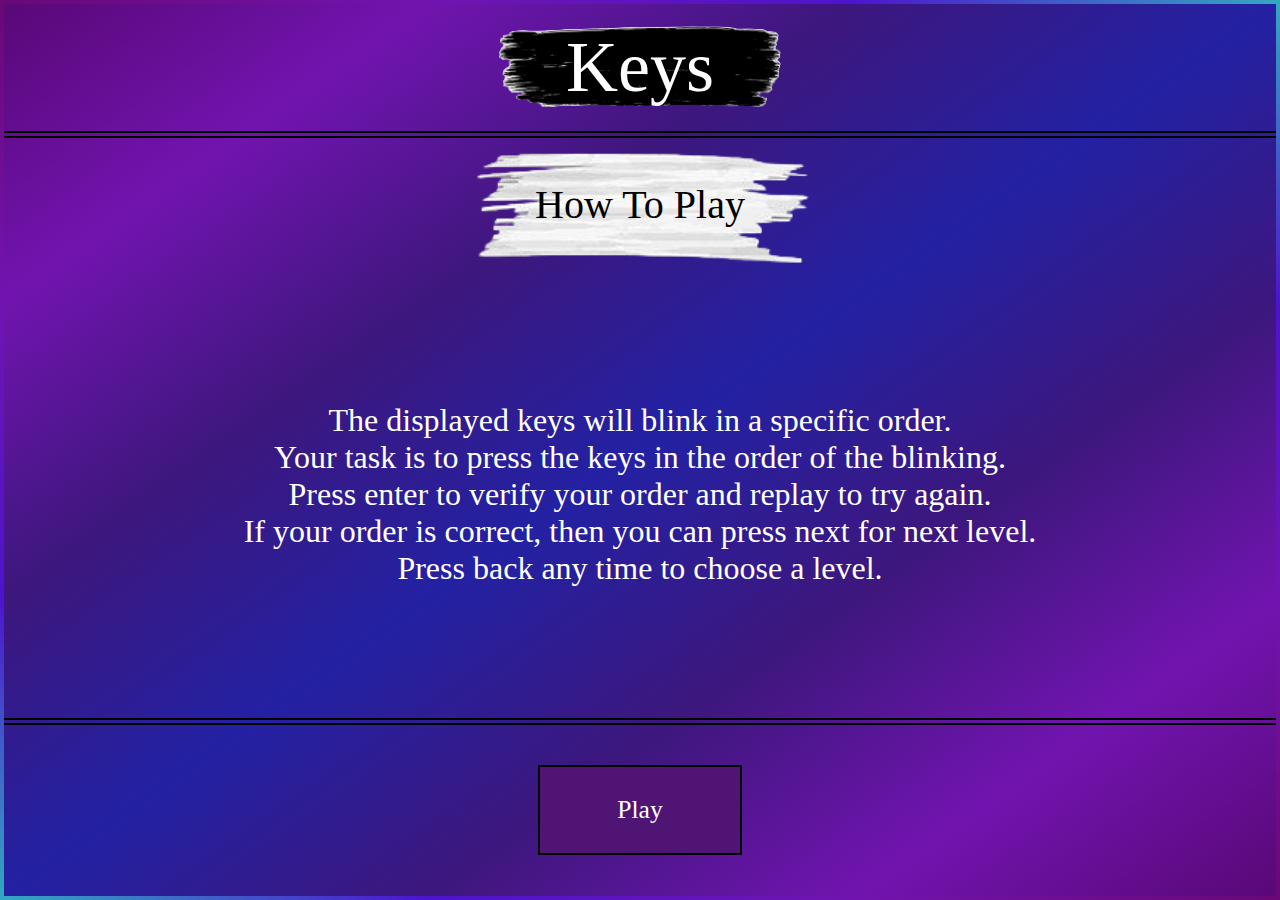
<file: index.html>
<!DOCTYPE html>
<html lang="en">
<head>
    <meta charset="UTF-8">
    <meta name="viewport" content="width=device-width, initial-scale=1.0">
    <link rel="stylesheet" href="/Styles/index.css">
    <title>Keys</title>
</head>
<body>
    <div class="bg">
        <div id="header">
            <img id="titleBg"src="/Assets/title_bg_clear.png">
            <p id="title">Keys</p>
        </div>
        <div id="howToHeader">
            <img id="subTitleBg" src="/Assets/subtitle_bg_clear.png">
            <p id="howToTitle">How To Play</p><br>
        </div>
        <div id="howToContent">
            <p id="howToText">The displayed keys will blink in a specific order. <br>
                Your task is to press the keys in the order of the blinking. <br>
                Press enter to verify your order and replay to try again. <br>
                If your order is correct, then you can press next for next level. <br>
                Press back any time to choose a level.</p>
        </div>
        <div id="footer">
            <button id="levelsButton" onclick="location.href='levels.html'">Play</button>
        </div>
    </div>
</body>
</html>
</file>
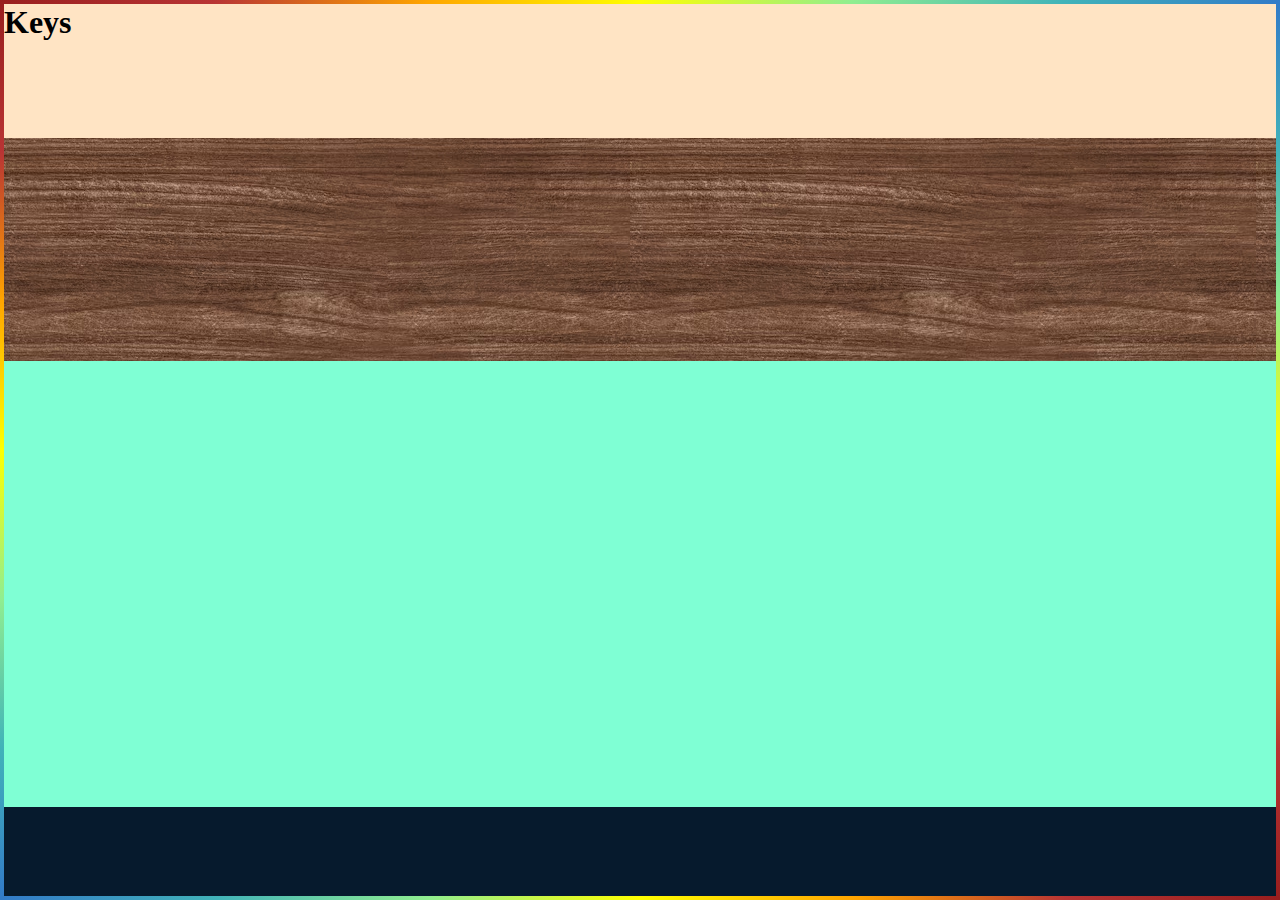
<file: Tiles/index.html>
<!DOCTYPE html>
<html lang="en">
<head>
    <meta charset="UTF-8">
    <meta name="viewport" content="width=device-width, initial-scale=1.0">
    <link rel="stylesheet" href="styles.css">
    <title>Keys</title>
</head>
<body>
    <div class="bg">
        <div class="header">
            <h1>Keys</h1>
        </div>
        <div class="scroller">

        </div>
        <div class="piano">

        </div>
        <div class="footer">

        </div>
    </div>
    
</body>
</html>
</file>
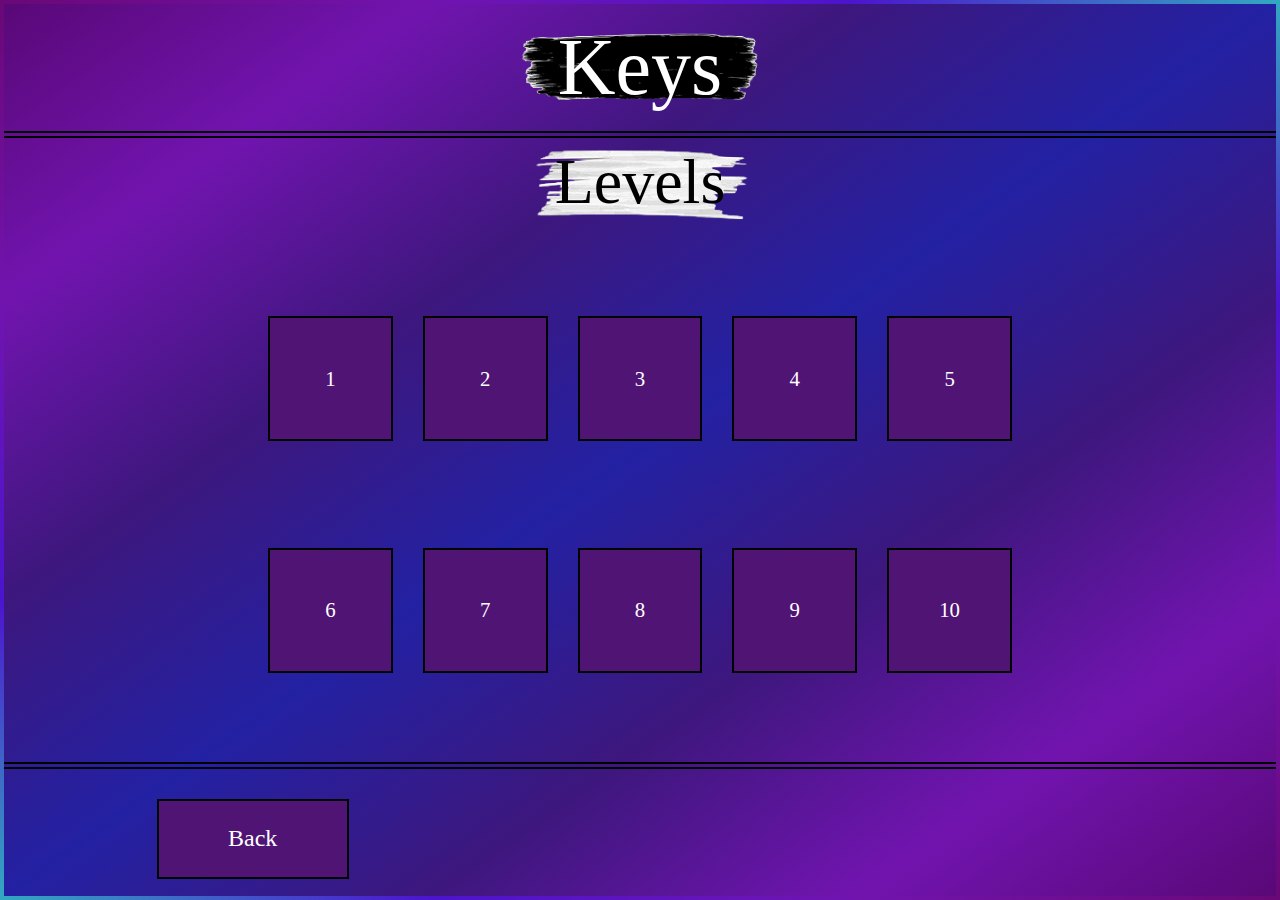
<file: levels.html>
<!DOCTYPE html>
<html lang="en">
<head>
    <meta charset="UTF-8">
    <meta name="viewport" content="width=device-width, initial-scale=1.0">
    <link rel="stylesheet" href="/Styles/levels.css">
    <title>Keys</title>
</head>
<body>
    <div class="bg">
        <div id="header">
            <img id="titleBg" src="/Assets/title_bg_clear.png">
            <p id="title">Keys</p>
        </div>
        <div id="subHeader">
            <img id="subTitleBg" src="/Assets/subtitle_bg_clear.png">
            <p id="subTitle">Levels</p>
        </div>
        <div id="levelsContainer">

        </div>
        <div id="footer">
            <button id="back" onclick="location.href='index.html'">Back</button>
        </div>
    </div>

<script src="Scripts/levels.js"></script>
</body>
</html>
</file>
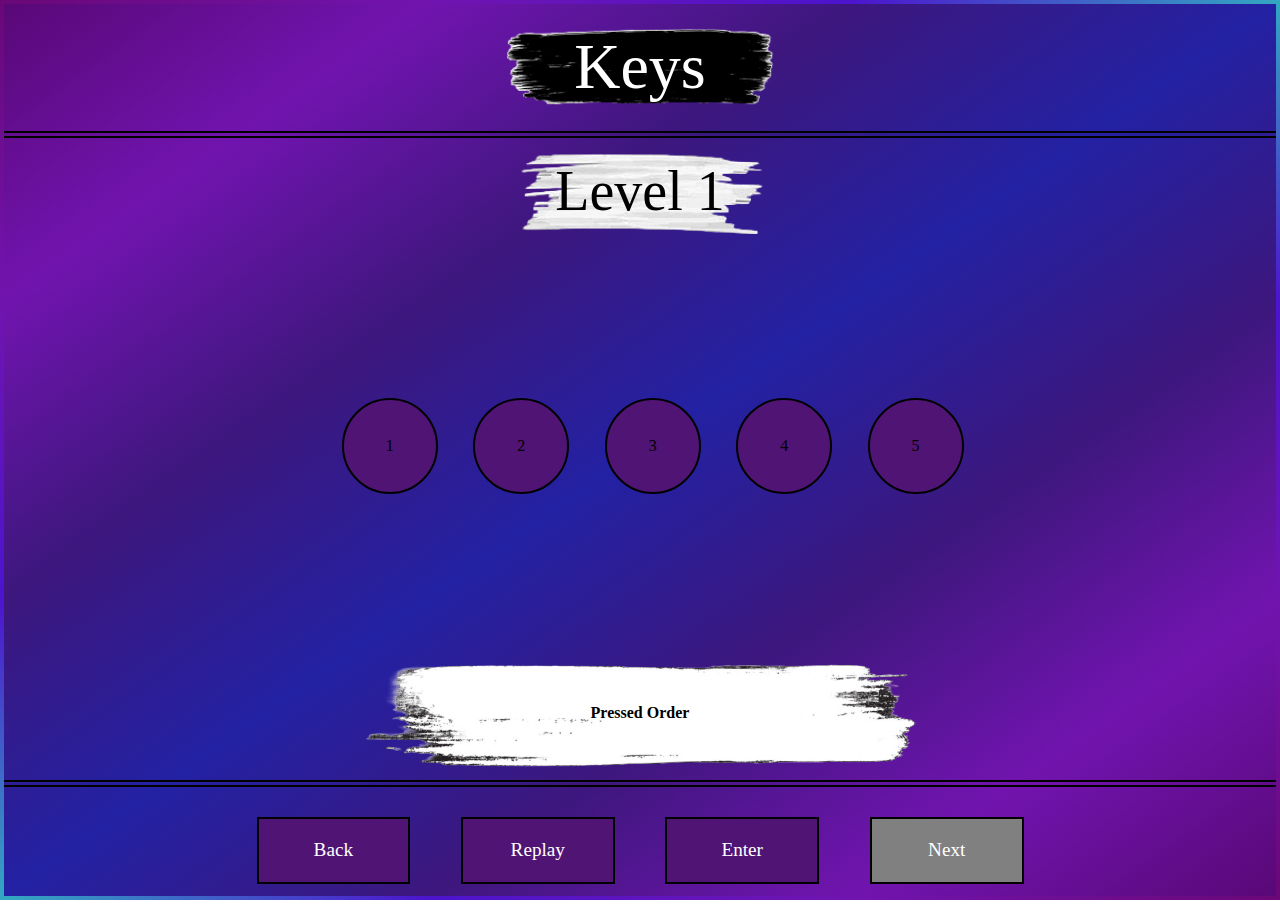
<file: Levels/level1.html>
<!DOCTYPE html>
<html lang="en">
<head>
    <meta charset="UTF-8">
    <meta name="viewport" content="width=device-width, initial-scale=1.0">
    <link rel="stylesheet" href="/Styles/level1-3.css">
    <title>Keys</title>
</head>
<body>
    <div class="bg">
        <div id="header">
            <img id="titleBg"src="/Assets/title_bg_clear.png">
            <p id="title">Keys</p>
        </div>
        <div id="subHeader">
            <img id="subTitleBg" src="/Assets/subtitle_bg_clear.png">
            <p id="level">Level 1</p>
        </div>
        <div id="keyContainer"></div>
        <div id="pressedContainer">
            <img id="pressedBg" src="/Assets/pressed_bg_clear.png">
            <div id="pressed">Pressed Order</div>
        </div>
        <div id="footer">
            <button id="back" onclick="location.href='/levels.html'">Back</button>
            <button id="replay" onclick="replay()">Replay</button>
            <button id="enter" onclick="checkWin()">Enter</button>
            <button id="next" onclick="location.href='/Levels/level2.html'">Next</button>
        </div>
    </div>

<script src="/Scripts/logic.js"></script>
</body>
</html>
</file>
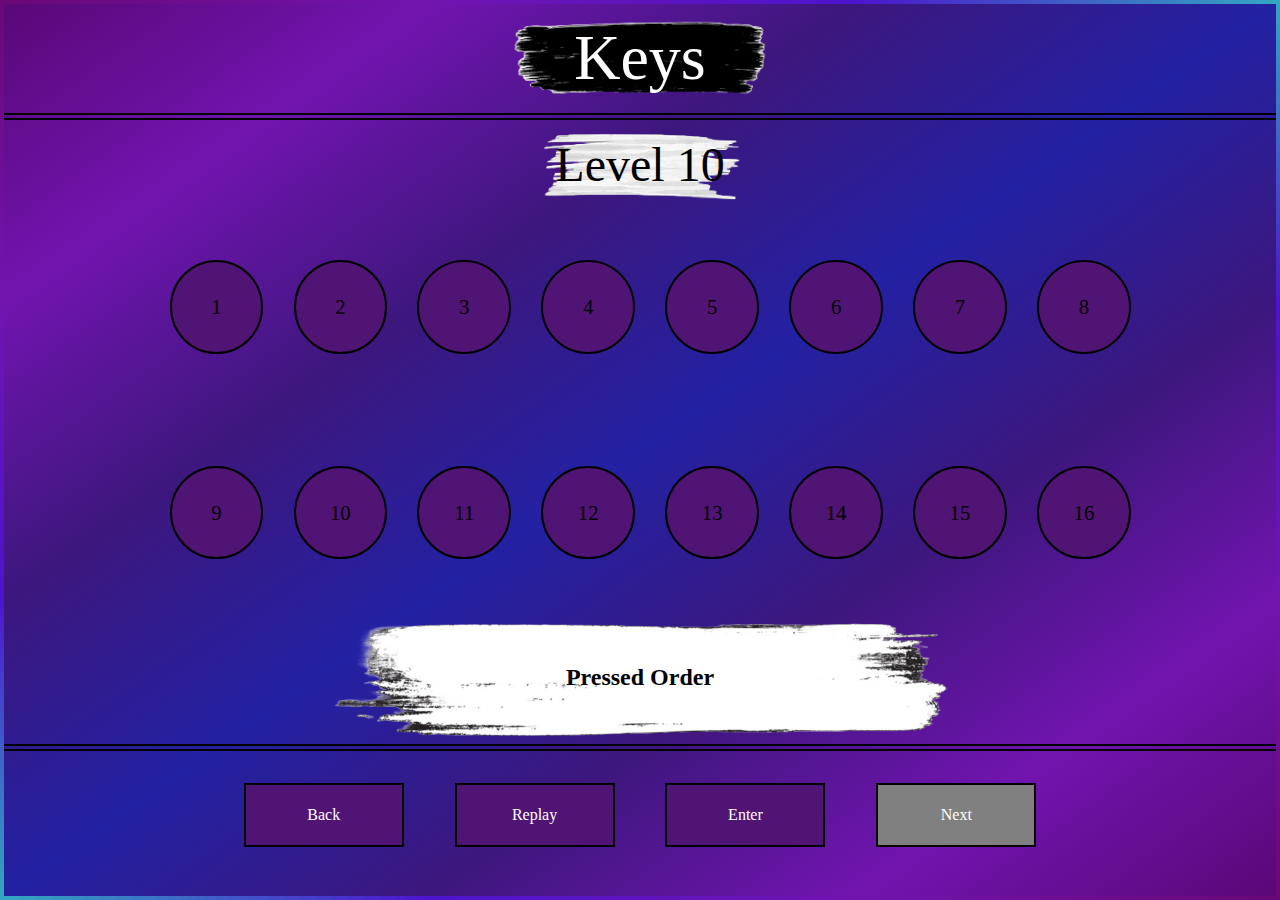
<file: Levels/level10.html>
<!DOCTYPE html>
<html lang="en">
<head>
    <meta charset="UTF-8">
    <meta name="viewport" content="width=device-width, initial-scale=1.0">
    <link rel="stylesheet" href="/Styles/level8-10.css">
    <title>Keys</title>
</head>
<body>
    <div class="bg">
        <div id="header">
            <img id="titleBg"src="/Assets/title_bg_clear.png">
            <p id="title">Keys</p>
        </div>
        <div id="subHeader">
            <img id="subTitleBg" src="/Assets/subtitle_bg_clear.png">
            <p id="level">Level 10</p>
        </div>
        <div id="keyContainer"></div>
        <div id="pressedContainer">
            <img id="pressedBg" src="/Assets/pressed_bg_clear.png">
            <div id="pressed">Pressed Order</div>
        </div>
        <div id="footer">
            <button id="back" onclick="location.href='/levels.html'">Back</button>
            <button id="replay" onclick="replay()">Replay</button>
            <button id="enter" onclick="checkWin()">Enter</button>
            <button id="next" onclick="winGame()">Next</button>
        </div>
    </div>

<script src="/Scripts/logic.js"></script>
</body>
</html>
</file>
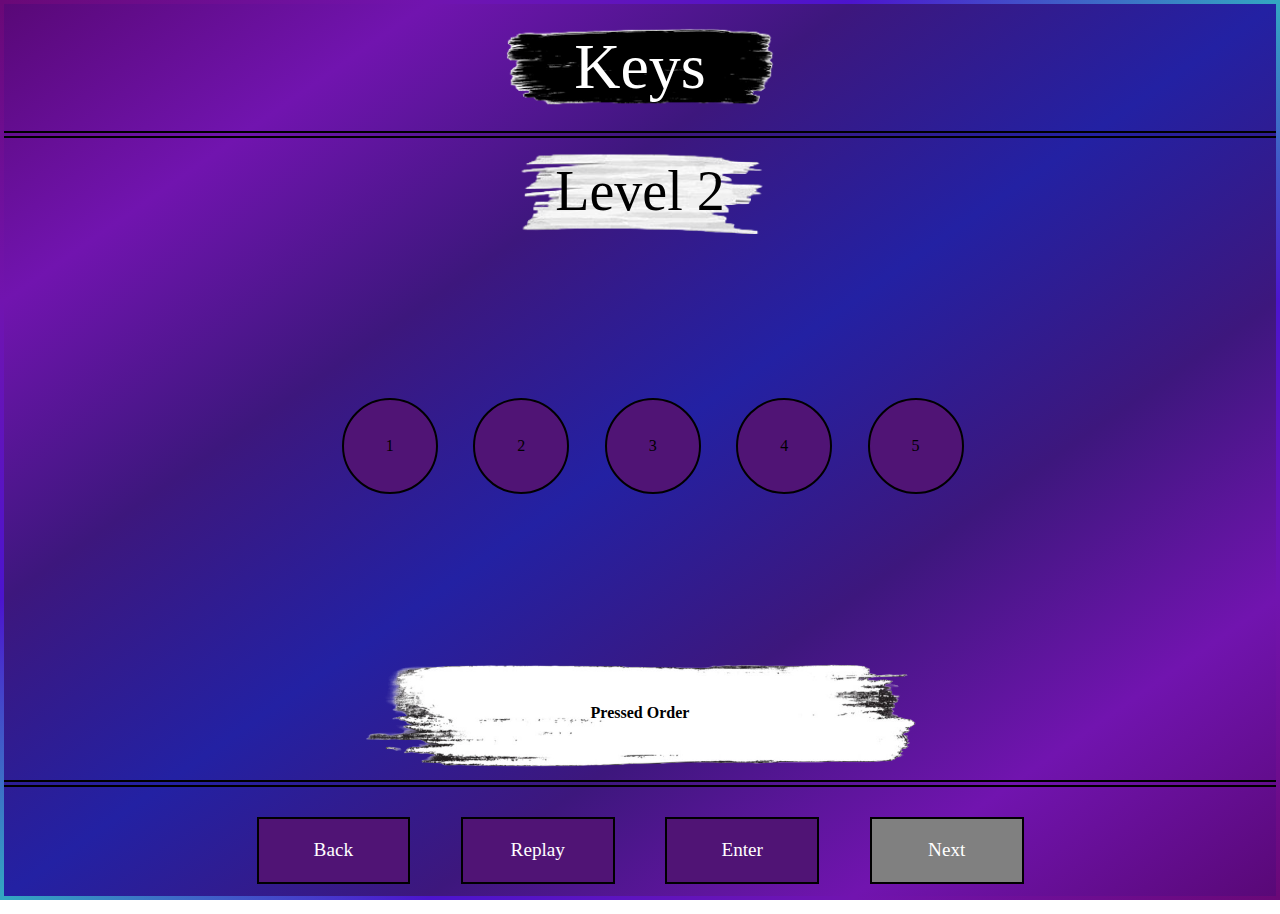
<file: Levels/level2.html>
<!DOCTYPE html>
<html lang="en">
<head>
    <meta charset="UTF-8">
    <meta name="viewport" content="width=device-width, initial-scale=1.0">
    <link rel="stylesheet" href="/Styles/level1-3.css">
    <title>Keys</title>
</head>
<body>
    <div class="bg">
        <div id="header">
            <img id="titleBg"src="/Assets/title_bg_clear.png">
            <p id="title">Keys</p>
        </div>
        <div id="subHeader">
            <img id="subTitleBg" src="/Assets/subtitle_bg_clear.png">
            <p id="level">Level 2</p>
        </div>
        <div id="keyContainer"></div>
        <div id="pressedContainer">
            <img id="pressedBg" src="/Assets/pressed_bg_clear.png">
            <div id="pressed">Pressed Order</div>
        </div>
        <div id="footer">
            <button id="back" onclick="location.href='/levels.html'">Back</button>
            <button id="replay" onclick="replay()">Replay</button>
            <button id="enter" onclick="checkWin()">Enter</button>
            <button id="next" onclick="location.href='/Levels/level3.html'">Next</button>
        </div>
    </div>

<script src="/Scripts/logic.js"></script>
</body>
</html>
</file>
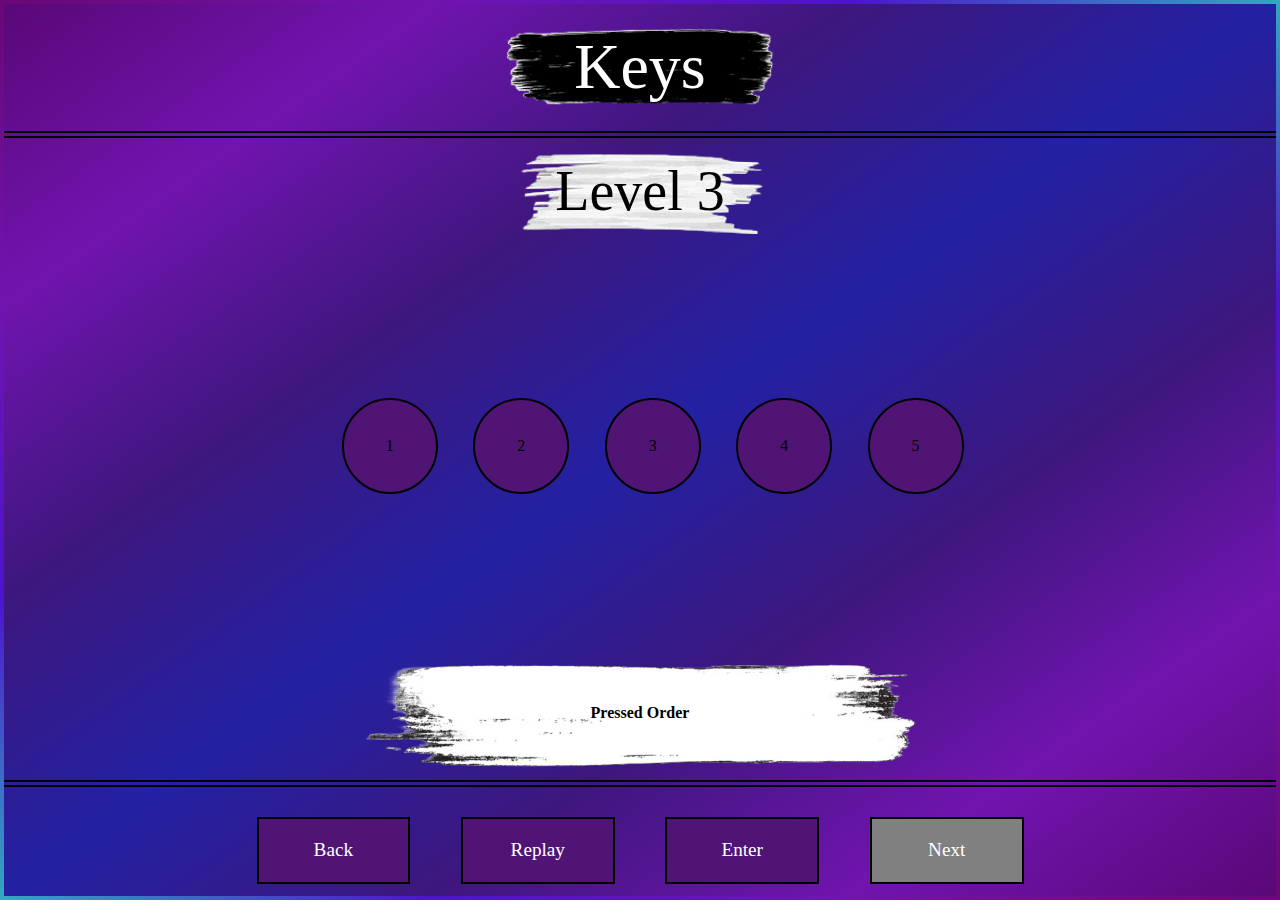
<file: Levels/level3.html>
<!DOCTYPE html>
<html lang="en">
<head>
    <meta charset="UTF-8">
    <meta name="viewport" content="width=device-width, initial-scale=1.0">
    <link rel="stylesheet" href="/Styles/level1-3.css">
    <title>Keys</title>
</head>
<body>
    <div class="bg">
        <div id="header">
            <img id="titleBg"src="/Assets/title_bg_clear.png">
            <p id="title">Keys</p>
        </div>
        <div id="subHeader">
            <img id="subTitleBg" src="/Assets/subtitle_bg_clear.png">
            <p id="level">Level 3</p>
        </div>
        <div id="keyContainer"></div>
        <div id="pressedContainer">
            <img id="pressedBg" src="/Assets/pressed_bg_clear.png">
            <div id="pressed">Pressed Order</div>
        </div>
        <div id="footer">
            <button id="back" onclick="location.href='/levels.html'">Back</button>
            <button id="replay" onclick="replay()">Replay</button>
            <button id="enter" onclick="checkWin()">Enter</button>
            <button id="next" onclick="location.href='/Levels/level4.html'">Next</button>
        </div>
    </div>

<script src="/Scripts/logic.js"></script>
</body>
</html>
</file>
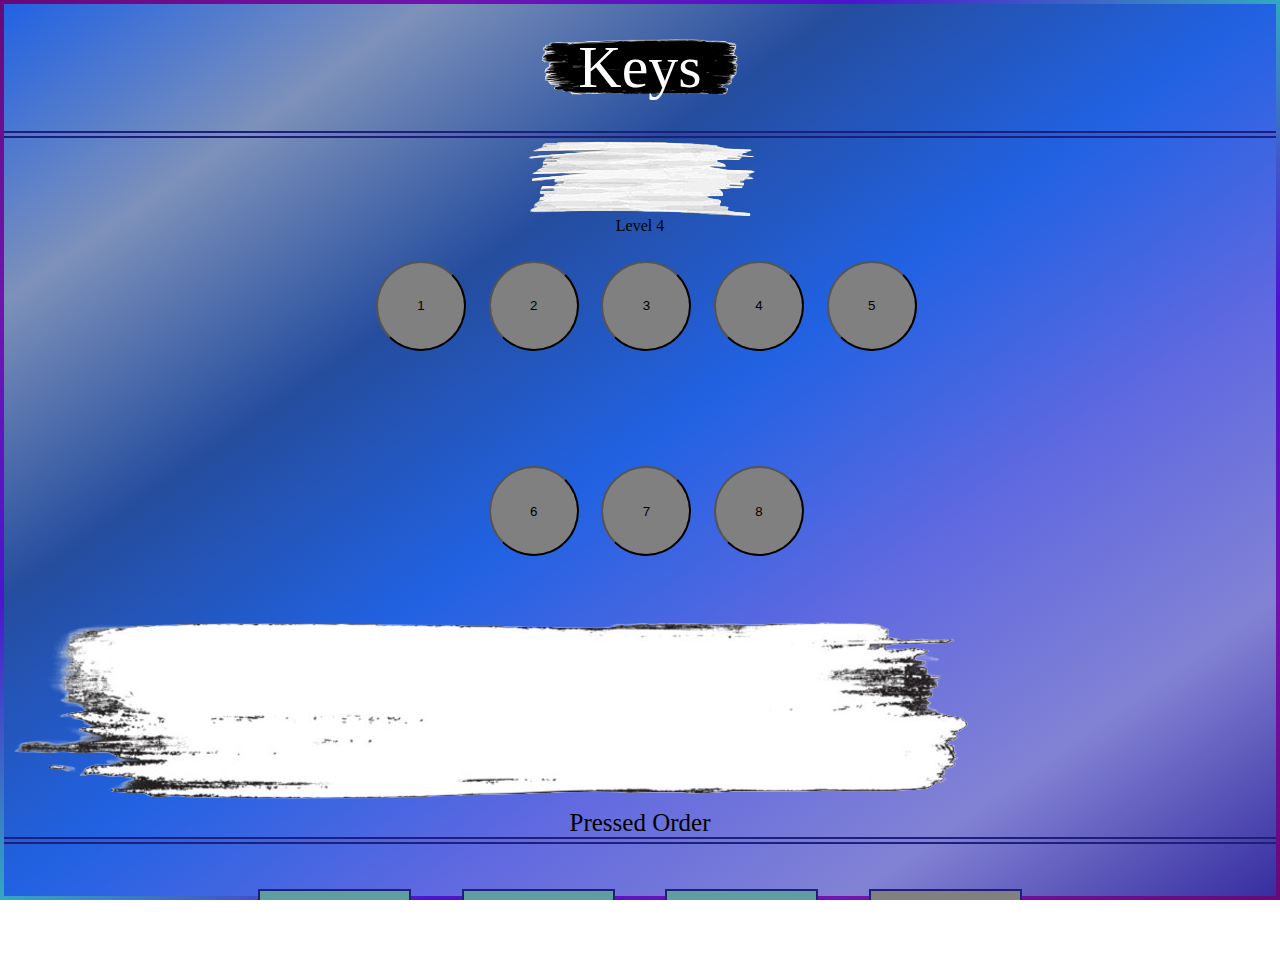
<file: Levels/level4.html>
<!DOCTYPE html>
<html lang="en">
<head>
    <meta charset="UTF-8">
    <meta name="viewport" content="width=device-width, initial-scale=1.0">
    <link rel="stylesheet" href="/Styles/level4-6.css">
    <title>Keys</title>
</head>
<body>
    <div class="bg">
        <div id="header">
            <img id="titleBg"src="/Assets/title_bg_clear.png">
            <p id="title">Keys</p>
        </div>
        <div id="subHeader">
            <img id="subTitleBg" src="/Assets/subtitle_bg_clear.png">
            <p id="level">Level 4</p>
        </div>
        <div id="keyContainer"></div>
        <div id="pressedContainer">
            <img id="pressedBg" src="/Assets/pressed_bg_clear.png">
            <div id="pressed">Pressed Order</div>
        </div>
        <div id="footer">
            <button id="back" onclick="location.href='/levels.html'">Back</button>
            <button id="replay" onclick="replay()">Replay</button>
            <button id="enter" onclick="checkWin()">Enter</button>
            <button id="next" onclick="location.href='/Levels/level5.html'">Next</button>
        </div>
    </div>

<script src="/Scripts/logic.js"></script>
</body>
</html>
</file>
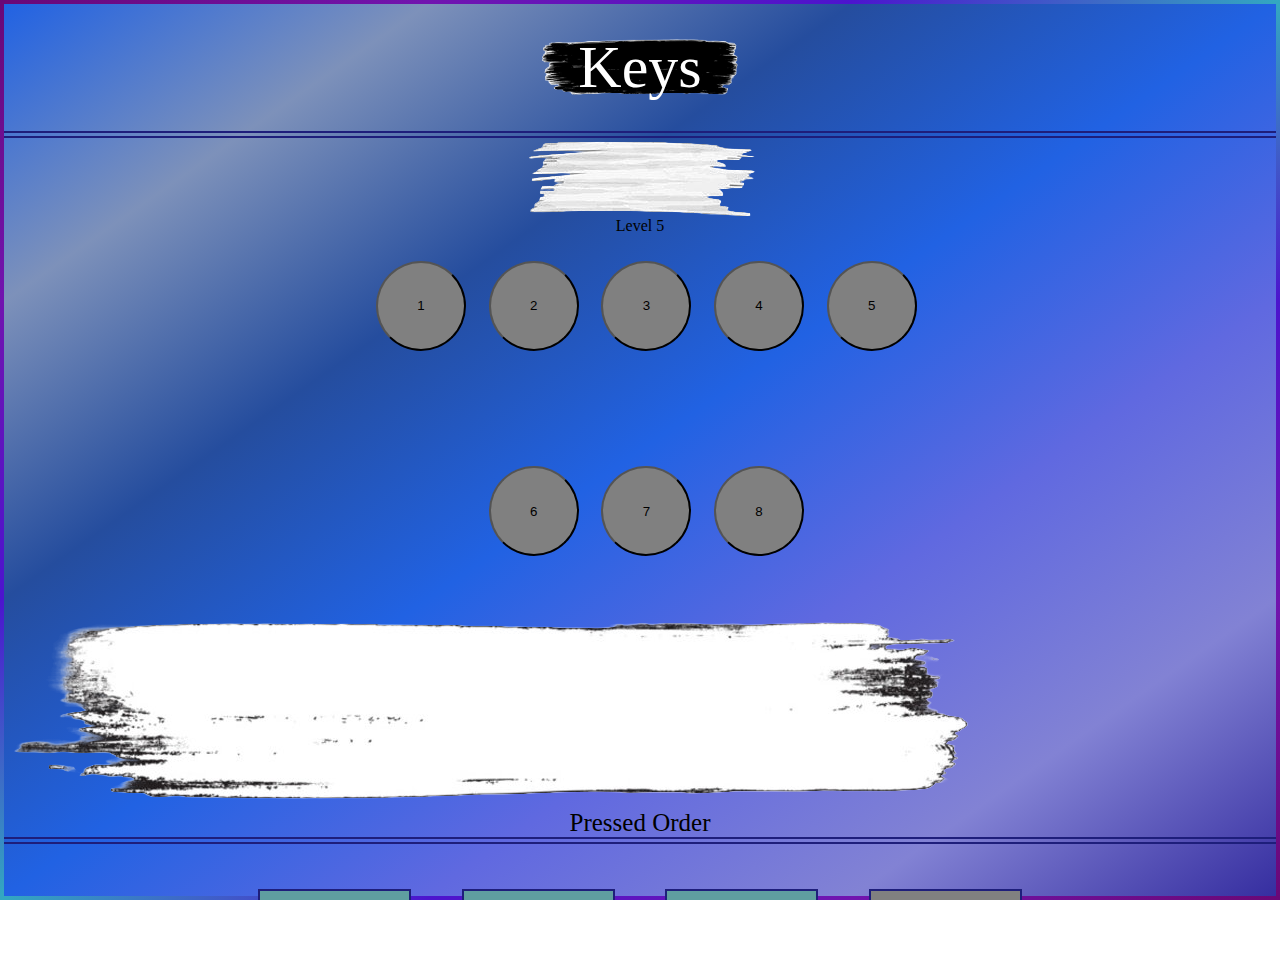
<file: Levels/level5.html>
<!DOCTYPE html>
<html lang="en">
<head>
    <meta charset="UTF-8">
    <meta name="viewport" content="width=device-width, initial-scale=1.0">
    <link rel="stylesheet" href="/Styles/level4-6.css">
    <title>Keys</title>
</head>
<body>
    <div class="bg">
        <div id="header">
            <img id="titleBg"src="/Assets/title_bg_clear.png">
            <p id="title">Keys</p>
        </div>
        <div id="subHeader">
            <img id="subTitleBg" src="/Assets/subtitle_bg_clear.png">
            <p id="level">Level 5</p>
        </div>
        <div id="keyContainer"></div>
        <div id="pressedContainer">
            <img id="pressedBg" src="/Assets/pressed_bg_clear.png">
            <div id="pressed">Pressed Order</div>
        </div>
        <div id="footer">
            <button id="back" onclick="location.href='/levels.html'">Back</button>
            <button id="replay" onclick="replay()">Replay</button>
            <button id="enter" onclick="checkWin()">Enter</button>
            <button id="next" onclick="location.href='/Levels/level6.html'">Next</button>
        </div>
    </div>

<script src="/Scripts/logic.js"></script>
</body>
</html>
</file>
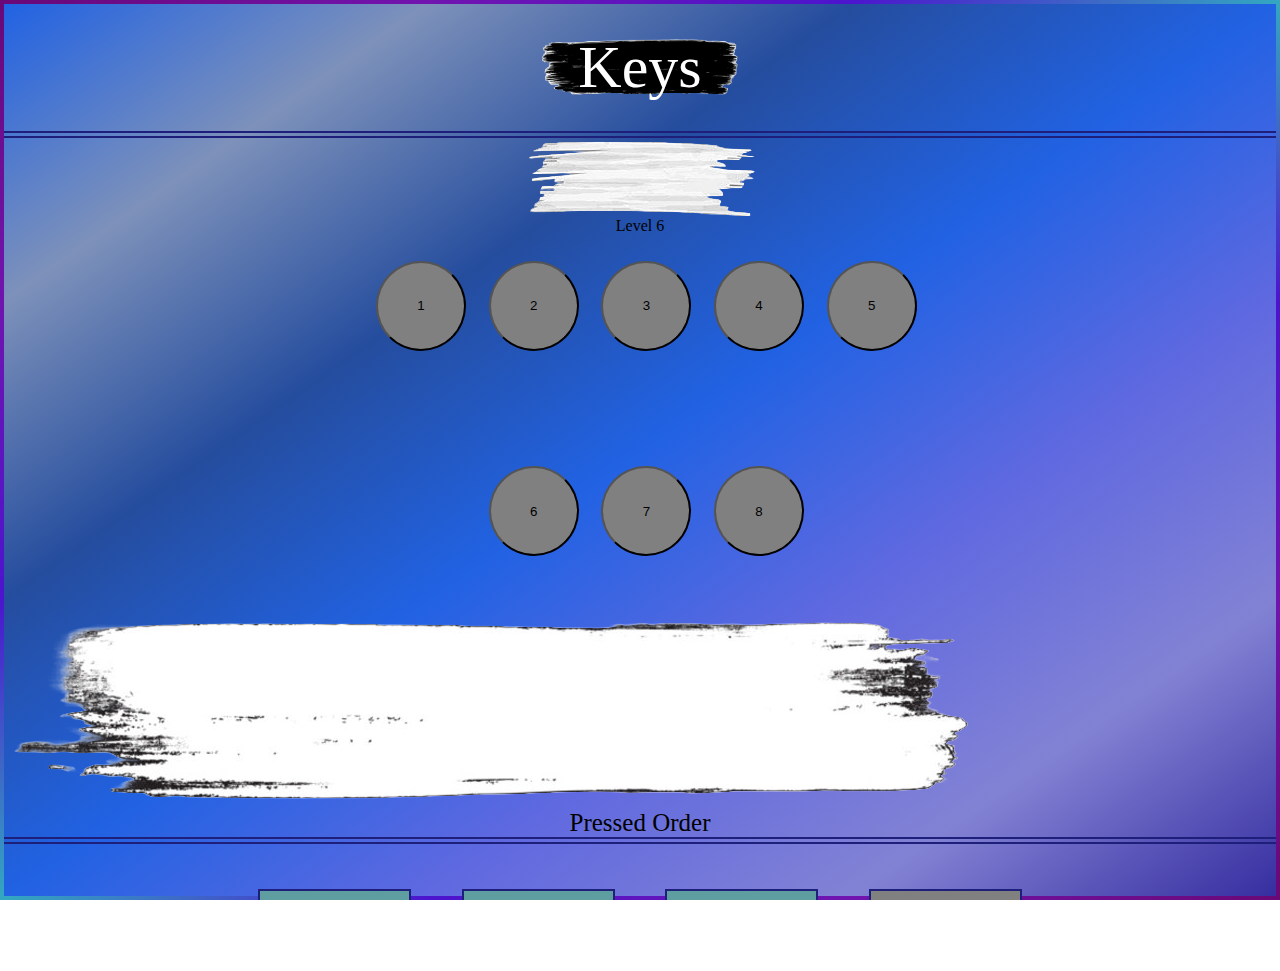
<file: Levels/level6.html>
<!DOCTYPE html>
<html lang="en">
<head>
    <meta charset="UTF-8">
    <meta name="viewport" content="width=device-width, initial-scale=1.0">
    <link rel="stylesheet" href="/Styles/level4-6.css">
    <title>Keys</title>
</head>
<body>
    <div class="bg">
        <div id="header">
            <img id="titleBg"src="/Assets/title_bg_clear.png">
            <p id="title">Keys</p>
        </div>
        <div id="subHeader">
            <img id="subTitleBg" src="/Assets/subtitle_bg_clear.png">
            <p id="level">Level 6</p>
        </div>
        <div id="keyContainer"></div>
        <div id="pressedContainer">
            <img id="pressedBg" src="/Assets/pressed_bg_clear.png">
            <div id="pressed">Pressed Order</div>
        </div>
        <div id="footer">
            <button id="back" onclick="location.href='/levels.html'">Back</button>
            <button id="replay" onclick="replay()">Replay</button>
            <button id="enter" onclick="checkWin()">Enter</button>
            <button id="next" onclick="location.href='/Levels/level7.html'">Next</button>
        </div>
    </div>

<script src="/Scripts/logic.js"></script>
</body>
</html>
</file>
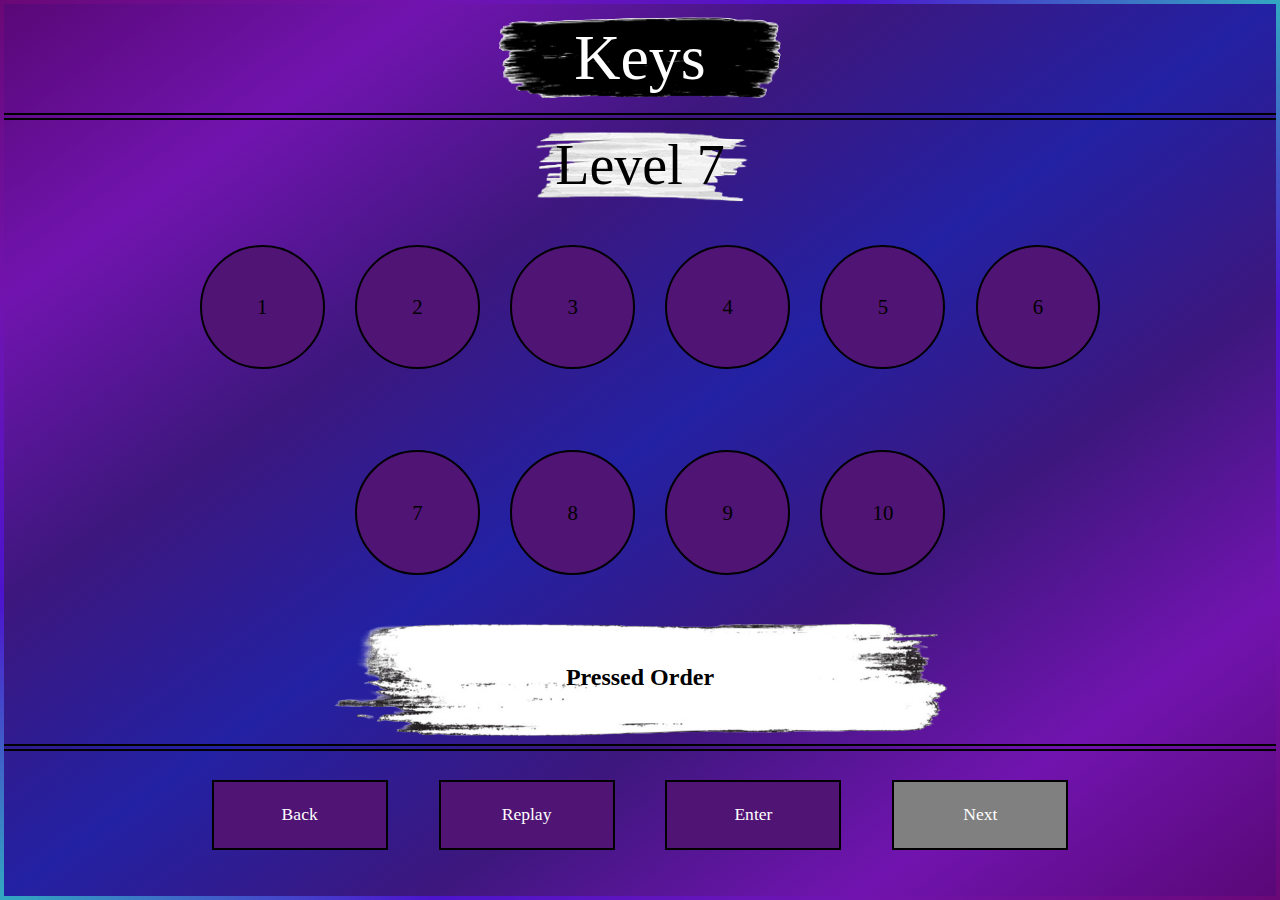
<file: Levels/level7.html>
<!DOCTYPE html>
<html lang="en">
<head>
    <meta charset="UTF-8">
    <meta name="viewport" content="width=device-width, initial-scale=1.0">
    <link rel="stylesheet" href="/Styles/level7.css">
    <title>Keys</title>
</head>
<body>
    <div class="bg">
        <div id="header">
            <img id="titleBg"src="/Assets/title_bg_clear.png">
            <p id="title">Keys</p>
        </div>
        <div id="subHeader">
            <img id="subTitleBg" src="/Assets/subtitle_bg_clear.png">
            <p id="level">Level 7</p>
        </div>
        <div id="keyContainer"></div>
        <div id="pressedContainer">
            <img id="pressedBg" src="/Assets/pressed_bg_clear.png">
            <div id="pressed">Pressed Order</div>
        </div>
        <div id="footer">
            <button id="back" onclick="location.href='/levels.html'">Back</button>
            <button id="replay" onclick="replay()">Replay</button>
            <button id="enter" onclick="checkWin()">Enter</button>
            <button id="next" onclick="location.href='/Levels/level8.html'">Next</button>
        </div>
    </div>

<script src="/Scripts/logic.js"></script>
</body>
</html>
</file>
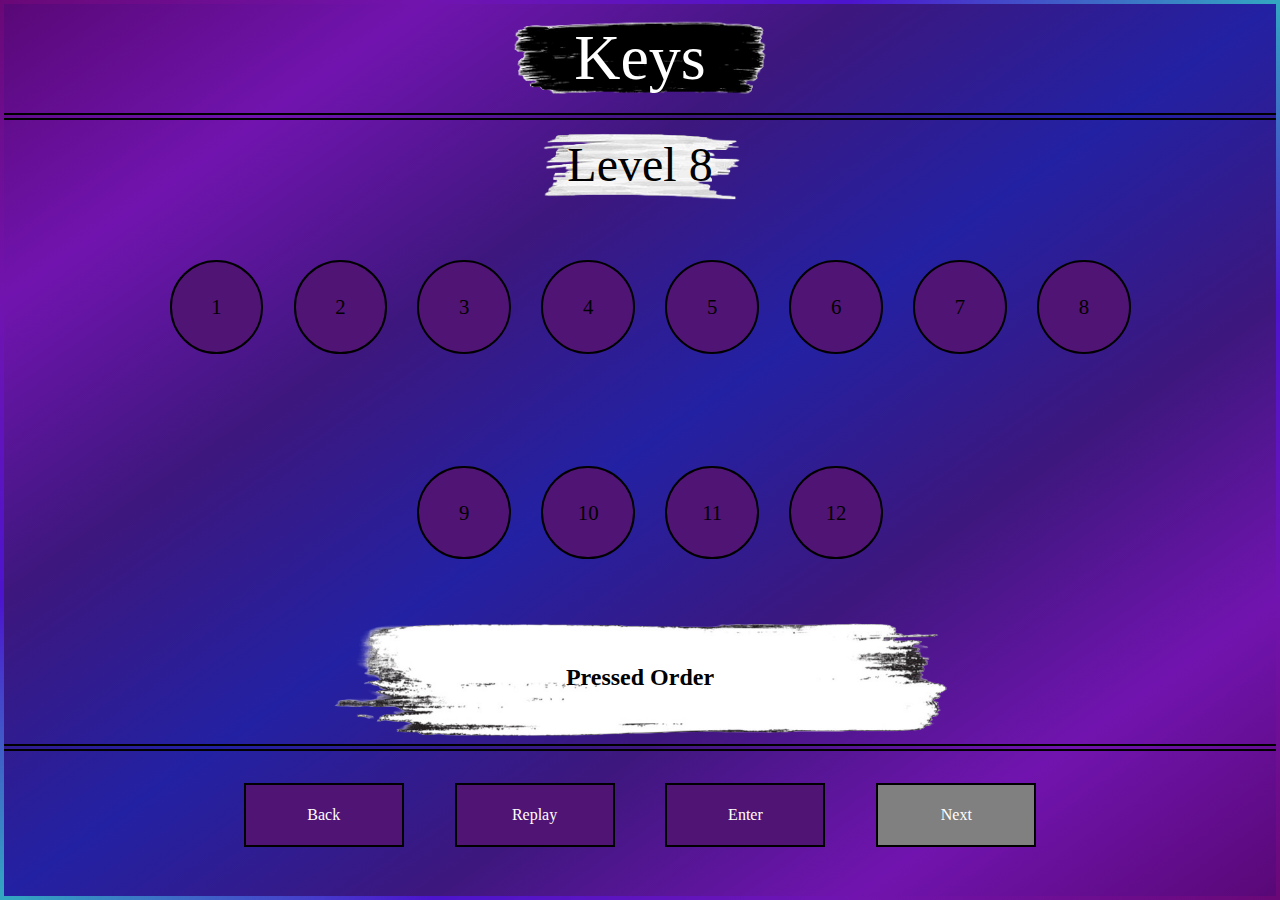
<file: Levels/level8.html>
<!DOCTYPE html>
<html lang="en">
<head>
    <meta charset="UTF-8">
    <meta name="viewport" content="width=device-width, initial-scale=1.0">
    <link rel="stylesheet" href="/Styles/level8-10.css">
    <title>Keys</title>
</head>
<body>
    <div class="bg">
        <div id="header">
            <img id="titleBg"src="/Assets/title_bg_clear.png">
            <p id="title">Keys</p>
        </div>
        <div id="subHeader">
            <img id="subTitleBg" src="/Assets/subtitle_bg_clear.png">
            <p id="level">Level 8</p>
        </div>
        <div id="keyContainer"></div>
        <div id="pressedContainer">
            <img id="pressedBg" src="/Assets/pressed_bg_clear.png">
            <div id="pressed">Pressed Order</div>
        </div>
        <div id="footer">
            <button id="back" onclick="location.href='/levels.html'">Back</button>
            <button id="replay" onclick="replay()">Replay</button>
            <button id="enter" onclick="checkWin()">Enter</button>
            <button id="next" onclick="location.href='/Levels/level9.html'">Next</button>
        </div>
    </div>

<script src="/Scripts/logic.js"></script>
</body>
</html>
</file>
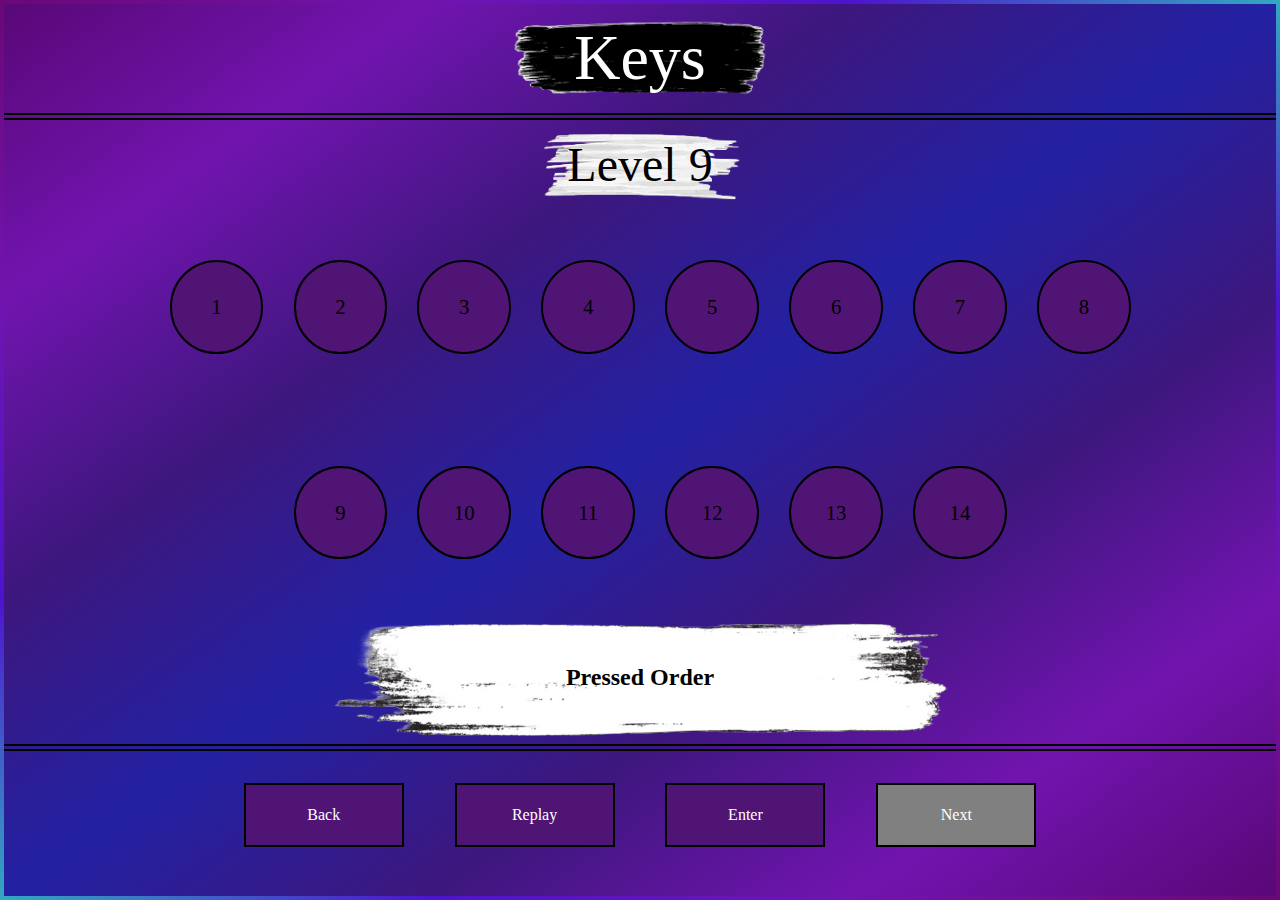
<file: Levels/level9.html>
<!DOCTYPE html>
<html lang="en">
<head>
    <meta charset="UTF-8">
    <meta name="viewport" content="width=device-width, initial-scale=1.0">
    <link rel="stylesheet" href="/Styles/level8-10.css">
    <title>Keys</title>
</head>
<body>
    <div class="bg">
        <div id="header">
            <img id="titleBg"src="/Assets/title_bg_clear.png">
            <p id="title">Keys</p>
        </div>
        <div id="subHeader">
            <img id="subTitleBg" src="/Assets/subtitle_bg_clear.png">
            <p id="level">Level 9</p>
        </div>
        <div id="keyContainer"></div>
        <div id="pressedContainer">
            <img id="pressedBg" src="/Assets/pressed_bg_clear.png">
            <div id="pressed">Pressed Order</div>
        </div>
        <div id="footer">
            <button id="back" onclick="location.href='/levels.html'">Back</button>
            <button id="replay" onclick="replay()">Replay</button>
            <button id="enter" onclick="checkWin()">Enter</button>
            <button id="next" onclick="location.href='/Levels/level10.html'">Next</button>
        </div>
    </div>

<script src="/Scripts/logic.js"></script>
</body>
</html>
</file>
<file: Styles/index.css>
*{
    margin: 0;
    padding: 0;
    box-sizing: border-box;
}

html,body{
    height: 100%;
    width: 100%;
    overflow: auto;
}

.bg{
    height: 100%;
    width: 100%;
    background-image: linear-gradient(to bottom right, rgb(89, 8, 119), rgb(113, 20, 175), rgb(61, 23, 125),
    rgb(35, 33, 163), rgb(61, 23, 125), rgb(113, 20, 175), rgb(89, 8, 119));
    background-repeat: no-repeat;
    background-position: fixed;
    background-size: cover;
    border-width: 4px;
    border-style: solid;
    border-image: linear-gradient(to bottom right, rgb(106, 8, 119), rgb(113, 20, 175), rgb(76, 20, 206),
     rgb(51, 167, 193),rgb(76, 20, 206),rgb(113, 20, 175), rgb(106, 8, 119));
    border-image-slice: 1;
}

#header{
    height: 15%;
    width: 100%;
    display: flex;
    justify-content: center;
    align-items: center;
    border-bottom: 7px double black;
    position: relative;
}

#title{
    font-family:Brush Script MT;
    font-size: 3em;
    color: white;
    position: absolute;
}

#titleBg{
    width: 12em;
}

#howToHeader{
    height: 15%;
    width: 100%;
    display: flex;
    align-items: center;
    justify-content: center;
    position: relative;
}

#howToTitle{
    font-family:Lucida Handwriting;
    font-size: 1.5em;
    color: black;
    position: absolute;
}

#subTitleBg{
    width: 15em;
}

#howToContent{
    height: 50%;
    width: 100%;
    display: flex;
    align-items: center;
    flex-direction: column;
    justify-content: center;
}

#howToText{
    font-family:Papyrus;
    font-size: 1.1em;
    color: white;
    text-align: center;
}

#footer{
    height: 20%;
    display: flex;
    justify-content: center;
    align-items: center;
    border-top: 7px double black;
}

#levelsButton{
    height: 3.5em;
    width: 8em;
    background-color: rgb(80, 20, 117);
    font-family: Lucida Handwriting;
    font-size: 20px;
    color: white;
    border: 2px solid black;        
}

/* MEDIA QUERIES */
/* small devices (425px and up) */
@media (min-width: 425px) {
    #howToText{font-size: 1.3em;}
}

/* medium devices (768px and up) */
@media (min-width: 768px) {
    #title{font-size: 4em;}   
    #titleBg{width: 16em;}
    #howToTitle{font-size: 2em;}
    #subTitleBg{width: 18em;}
    #howToText{font-size: 1.5em;;}
}

/* large devices (1024px and up) */
@media (min-width: 1024px) {
    #title{font-size: 4.5em;}
    #titleBg{width: 18em;}
    #howToTitle{font-size: 2.5em;}
    #subTitleBg{width: 22em;}
    #howToText{font-size: 2em;}
    #levelsButton{font-size: 1.6em;}
}
</file>
<file: Tiles/styles.css>
*{
    margin: 0;
    padding: 0;
    box-sizing: border-box;
    /* font-family: 'Gilroy'; */
}

html,body{
    height: 100%;
    width: 100%;
}

.bg{
    height: 100%;
    width: 100%;
    position: fixed;
    background-color: rgb(6, 26, 45);
    border-width: 4px;
    border-style: solid;
    border-image: linear-gradient(to bottom right, rgb(153, 30, 30), rgb(184, 52, 52), orange, yellow, lightgreen, rgb(65, 179, 185), rgb(50, 123, 200),
        rgb(65, 179, 185), lightgreen, yellow, orange, rgb(184, 52, 52), rgb(153, 30, 30));
    border-image-slice: 1;
}

.header{
    height: 15%;
    background-color: bisque;
}

.scroller{
    background-image: url("wood.avif");
    height: 25%;
}

.piano{
    height: 50%;
    background-color: aquamarine;
}

.footer{
    height: 10%;
    color: aqua;
}
</file>
<file: Styles/levels.css>
* {
    margin: 0;
    padding: 0;
    box-sizing: border-box;
}

html, body {
    height: 100%;
    width: 100%;
    overflow: auto;
}

.bg {
    height: 100%;
    width: 100%;
    background-image: linear-gradient(to bottom right, rgb(89, 8, 119), rgb(113, 20, 175), rgb(61, 23, 125),
    rgb(35, 33, 163), rgb(61, 23, 125), rgb(113, 20, 175), rgb(89, 8, 119));
    background-repeat: no-repeat;
    background-position: fixed;
    background-size: cover;
    border-width: 4px;
    border-style: solid;
    border-image: linear-gradient(to bottom right, rgb(106, 8, 119), rgb(113, 20, 175), rgb(76, 20, 206),
     rgb(51, 167, 193), rgb(76, 20, 206), rgb(113, 20, 175), rgb(106, 8, 119));
    border-image-slice: 1;
}

#header {
    height: 15%;
    width: 100%;
    display: flex;
    flex-direction: column;
    justify-content: center;
    align-items: center;
    border-bottom: 7px double black;
    position: relative;
}

#title {
    font-family: Brush Script MT;
    color: white;
    position: absolute;
    font-size: 3.5em;
}

#titleBg {
    width: 10em;
}

#subHeader {
    height: 10%;
    width: 100%;
    display: flex;
    justify-content: center;
    align-items: center;
    position: relative;
}

#subTitle {
    font-family: Brush Script MT;
    color: black;
    position: absolute;
    font-size: 2.5em;
}

#subTitleBg {
    width: 10em;
}

#levelsContainer {
    height: 65%;
    width: 100%;
    padding: 4% 10%;
    display: flex;
    flex-wrap: wrap;
    box-sizing: border-box;
    justify-content: center;
    align-items: center;
    gap: 30px;
}

.levels {
    height: 3em;
    width: 3em;
    background-color: rgb(80, 20, 117);
    color: white;
    font-size: 1em;
    font-family: Lucida Handwriting;
    border: 2px solid black;
}

#footer {
    height: 10%;
    display: flex;
    align-items: center;
    border-top: 7px double black;
    padding-top: 1%;
}

#back {
    height: 80%;
    width: 25%;
    margin-left: 12%;
    background-color: rgb(80, 20, 117);
    color: white;
    font-size: 1.1em;
    font-family: Lucida Handwriting;
    border: 2px solid black;
}

/* MEDIA QUERIES */
/* small devices (426px and up) */
@media (min-width: 425px) {
    #title {font-size: 3.5em;}
    #titleBg {width: 12em;}
    #subTitle {font-size: 3em;}
    #subTitleBg {width: 10em;}
    #levelsContainer {height: 62%;}
    .levels { height: 3em; width: 3em; font-size: 1.3em;}
    #footer {height: 13%;}
    #back {height: 3em; width: 7em; font-size: 1.2;}
}

/* medium devices (768px and up) */
@media (min-width: 768px) {
    #title {font-size: 4em;}
    #titleBg{width: 13em;}
    #subTitle {font-size: 3.3em;}
    #levelsContainer {padding-left: 15%;padding-right: 15%;}
    .levels {height: 4em; width: 4em;}
    #back {height: 2.5em; width: 8em; font-size: 1.4em;}
}

/* large devices (1024px and up) */
@media (min-width: 1024px) {
    #title {font-size: 5em;}
    #titleBg {width: 15em;}
    #subTitle {font-size: 4em;}
    #subTitleBg {width: 14em;}
    #levelsContainer {height: 60%;}
    .levels {height: 6em; width: 6em; font-size: 1.3rem;}
    #footer {height: 15%;}
    #back {height: 3.3em; width: 8em; font-size: 1.5em;}
}
</file>
<file: Styles/level1-3.css>
*{
    margin: 0;
    padding: 0;
    box-sizing: border-box;
}

html,body{
    height: 100%;
    width: 100%;
    overflow: hidden;
}

.bg{
    height: 100%;
    width: 100%;
    background-image: linear-gradient(to bottom right, rgb(89, 8, 119), rgb(113, 20, 175), rgb(61, 23, 125),
    rgb(35, 33, 163),rgb(61, 23, 125),rgb(113, 20, 175), rgb(89, 8, 119));
    background-repeat: no-repeat;
    /* background-position: fixed; */
    background-size: cover;
    border-width: 4px;
    border-style: solid;
    border-image: linear-gradient(to bottom right, rgb(106, 8, 119), rgb(113, 20, 175), rgb(76, 20, 206),
     rgb(51, 167, 193),rgb(76, 20, 206),rgb(113, 20, 175), rgb(106, 8, 119));
    border-image-slice: 1;
}

#header{
    height: 15%;
    width: 100%;
    display: flex;
    flex-direction: column;
    justify-content: center;
    align-items: center;
    border-bottom: 7px double black;
    position: relative;
}

#title{
    font-family:Brush Script MT;
    font-size: 3.5em;
    color: white;
    position: absolute;
}

#titleBg{
    width: 11em;
}

#subHeader{
    height: 10%;
    width: 100%;
    display: flex;
    justify-content: center;
    align-items: center;
    position: relative;
}

#subTitleBg{
    width: 10em;
}

#level{
    font-family: Brush Script MT;
    font-size: 2em;
    color: black;
    position: absolute;
}

#keyContainer{
    height: 50%;
    width: 100%;
    display: flex;
    flex-wrap: wrap;
    box-sizing: border-box;
    justify-content: center;
    align-items: center;
    gap: 10px;
}

.key{
    height: 4.5em;
    width: 4.5em;
    border-radius: 3em;
    margin-left: 2%;
    background-color: rgb(80, 20, 117);
    font-size: 20px;
    font-family: Lucida Handwriting;
    border: 2px solid black;
}

#pressedContainer{
    height: 10%;
    width: 100%;
    position: relative;
    display: flex;
    justify-content: center;
    align-items: center;

}

#pressed{
    font-size: 1em;
    font-weight: 600;
    font-family: Lucida Handwriting;
    position: absolute;
}

#pressedBg{
    width: 20em;
    position: relative;
}

#footer{
    height: 15%;
    width: 100%;
    display: flex;
    justify-content: center;
    align-items: center;
    border-top: 7px double black;
}

#replay, #enter, #back, #next{
    height: 3.5em;
    width: 8em;
    background-color: rgb(80, 20, 117);
    margin-left: 2%;
    margin-right: 2%;
    color: white;
    font-size: 0.8em;
    font-family: Lucida Handwriting;
    border: 2px solid black;
}

/* MEDIA QUERIES */
/* small devices (425px and up) */
@media (min-width: 425px) {       
    #title{font-size: 3.5em;}
    #titleBg{width: 13em;}
    #subTitleBg{width: 11em;}
    #level{font-size: 2.5em;}
    #keyContainer{height: 47%;}
    .key{height: 5em; width: 5em;}
    #pressedContainer{height: 13%;}
    #pressedBg{width: 25em;}
    #pressed{font-size: 1.2em;}
}

/* medium devices (768px and up) */
@media (min-width: 768px) {
    #title{font-size: 4em;}
    #titleBg{width: 16em;}
    #subTitleBg{width: 14em;}
    #subHeader{height: 12%;}
    #level{font-size: 3em;}
    #keyContainer{height: 40%;}
    .key{height: 6em; width: 6em;}
    #pressedContainer{height: 18%;}
    #pressed{font-size: 1.5em;}
    #pressedBg{width: 37em;}
    #replay, #enter, #back, #next{height: 4em; width: 10em; font-size: 1em;}
}

/* large devices (1200px and up) */
@media (min-width: 1200px) {    
    #title{font-size: 4em;}
    #titleBg{width: 17em;}
    #subTitleBg{width: 16em;}
    #level{font-size: 3.5em;}
    #keyContainer{height: 45%; width: 100%;}
    .key{height: 6em; width: 6em; border-radius: 3.5em; font-size: 1em;}
    #pressedContainer{ height: 15%;}
    #pressed{font-size: 1em;}
    #pressedBg{width: 35em;}
    #replay, #enter, #back, #next{height: 3.5em; width: 8em; font-size: 1.2em;}
}
</file>
<file: Styles/level8-10.css>
*{
    margin: 0;
    padding: 0;
    box-sizing: border-box;
}

html,body{
    height: 100%;
    width: 100%;
    overflow: hidden;
}

.bg{
    height: 100%;
    width: 100%;
    background-image: linear-gradient(to bottom right, rgb(89, 8, 119), rgb(113, 20, 175), rgb(61, 23, 125),
    rgb(35, 33, 163),rgb(61, 23, 125),rgb(113, 20, 175), rgb(89, 8, 119));
    background-repeat: no-repeat;
    background-position: fixed;
    background-size: cover;
    border-width: 4px;
    border-style: solid;
    border-image: linear-gradient(to bottom right, rgb(106, 8, 119), rgb(113, 20, 175), rgb(76, 20, 206),
     rgb(51, 167, 193),rgb(76, 20, 206),rgb(113, 20, 175), rgb(106, 8, 119));
    border-image-slice: 1;
}

#header{
    height: 13%;
    width: 100%;
    display: flex;
    flex-direction: column;
    justify-content: center;
    align-items: center;
    border-bottom: 7px double black;
}

#title{
    font-family:Brush Script MT;
    font-size: 2.5em;
    color: white;
    position: absolute;
}

#titleBg{
    width: 10em;
}

#subHeader{
    height: 10%;
    width: 100%;
    display: flex;
    justify-content: center;
    align-items: center;
    position: relative;
}

#subTitleBg{
    width: 9em;
}

#level{
    font-family: Brush Script MT;
    font-size: 2em;
    color: black;
    position: absolute;
}

#keyContainer{
    height: 52%;
    width: 100%;
    display: flex;
    flex-wrap: wrap;
    box-sizing: border-box;
    justify-content: center;
    align-items: center;
    gap: 10px;
}

.key{
    height: 3em;
    width: 3em;
    border-radius: 3em;
    margin-left: 2%;
    background-color: rgb(80, 20, 117);
    font-size: 20px;
    font-family: Lucida Handwriting;
    border: 2px solid black;
}

#pressedContainer{
    height: 10%;
    width: 100%;
    position: relative;
    display: flex;
    justify-content: center;
    align-items: center;

}

#pressed{
    font-size: 0.8em;
    font-weight: 600;
    font-family: Lucida Handwriting;
    position: absolute;
}

#pressedBg{
    width: 18em;
    position: relative;
}

#footer{
    height: 15%;
    width: 100%;
    display: flex;
    justify-content: center;
    align-items: center;
    border-top: 7px double black;
}

#replay, #enter, #back, #next{
    height: 3em;
    width: 8em;
    background-color: rgb(80, 20, 117);
    margin-left: 2%;
    margin-right: 2%;
    color: white;
    font-size: 0.8em;
    font-family: Lucida Handwriting;
    border: 2px solid black;
}

/* MEDIA QUERIES */
/* small devices (425px and up) */
@media (min-width: 425px) { 
    #header{height: 12%}      
    #title{font-size: 3em;}
    #titleBg{width: 12em;}
    #subTitleBg{width: 10em;}
    #level{font-size: 2.5em;}
    #keyContainer{height: 49%;}
    .key{height: 3.5em; width: 3.5em;}
    #pressed{font-size: 1em;}
    #pressedContainer{height: 13%;}
    #pressedBg{width: 20em;}
    #replay, #enter, #back, #next{height: 4em; width: 10em;}
}

/* medium devices (768px and up) */
@media (min-width: 768px) {
    #header{height: 13%;}
    #title{font-size: 3.5em;}
    #titleBg{width: 14em;}
    #subTitleBg{width: 11em;}
    #level{font-size: 2.5em;}
    #keyContainer{height: 45%; padding-left: 10%; padding-right: 10%;}
    .key{height: 4.5em; width: 4.5em;}
    #pressedContainer{height: 15%;}
    #pressed{font-size: 1.2em;}
    #pressedBg{width: 25em;}   
    #replay, #enter, #back, #next{height: 4.3em; width: 10em; font-size: 0.9em;}
}

/* large devices (1024px and up) */
@media (min-width: 1024px) {    
    #title{font-size: 4em;}
    #titleBg{width: 16em;}
    #subTitleBg{width: 13em;}
    #level{font-size: 3em;}
    #keyContainer{height: 45%; width: 100%;}
    .key{height: 4.5em; width: 4.5em; border-radius: 3.5em; font-size: 1.3em;}
    #pressedContainer{ height: 15%;}
    #pressed{font-size: 1.5em;}
    #pressedBg{width: 39em;}
    #replay, #enter, #back, #next{height: 4em; width: 10em; font-size: 1em;}
}
</file>
<file: Styles/level4-6.css>
*{
    margin: 0;
    padding: 0;
    box-sizing: border-box;
}

html,body{
    height: 100%;
    width: 100%;
    overflow: hidden;
    /* display: flex;
    justify-content: center;
    align-items: center; */
}

.bg{
    height: 100%;
    width: 100%;
    background-image: linear-gradient(to bottom right, rgb(33, 98, 227), rgb(125, 145, 186), rgb(37, 77, 158), rgb(33, 98, 227),
    rgb(96, 105, 224), rgb(130, 130, 212), rgb(54, 46, 160));
    background-repeat: no-repeat;
    background-position: fixed;
    background-size: cover;
    border-width: 4px;
    border-style: solid;
    border-image: linear-gradient(to bottom right, rgb(106, 8, 119), rgb(113, 20, 175), rgb(76, 20, 206),
     rgb(51, 167, 193),rgb(76, 20, 206),rgb(113, 20, 175), rgb(106, 8, 119));
    border-image-slice: 1;
}

/* #header{
    height: 15%;
    width: 100%;
    display: flex;
    flex-direction: column;
    justify-content: center;
    align-items: center;
    border-bottom: 7px double rgb(30, 30, 123);
}

#title{
    font-family:Brush Script MT;
    font-size: 60px;
    color: white;
    position: absolute;
}

#titleBg{
    width: 200px;
}

#subHeader{
    height: 5%;
    width: 100%;
    display: flex;
    flex-direction: column;
    justify-content: center;
    align-items: center;
    margin-top: 2%;
}

#pressed{
    position: fixed;
    top: 200px;
    right: 0;
    height: 200px;
    width: 400px;
    /* background-color: pink; *
    display: flex;
    justify-content: center;
    align-items: center;
}

#keyContainer{
    height: 450px;
    width: 100%;
    padding-left: 40%;
    padding-right: 40%;
    display: flex;
    flex-wrap: wrap;
    box-sizing: border-box;
    justify-content: center;
    align-items: center;
    gap: 10px;
    /* background-color: brown; 
}

.key{
    height: 70px !important;
    width: 70px !important;
    border-radius: 40px;
    margin-left: 2%;
    background-color: grey;
}

#footer{
    height: 10%;
    display: flex;
    justify-content: center;
    border-top: 7px double rgb(30, 30, 123);
}

#replay, #enter, #back {
    height: 70%;
    width: 10%;
    margin-top: 2%; 
    background-color: cadetblue;
    margin-left: 2%;
    margin-right: 2%;
} */

/* MEDIA QUERIES */
/* Tablet screen size (max-width: 768px) */
@media (max-width: 768px) {
    #header{
        height: 15%;
        width: 100%;
        display: flex;
        flex-direction: column;
        justify-content: center;
        align-items: center;
        border-bottom: 7px double rgb(30, 30, 123);
    }
    
    #title{
        font-family:Brush Script MT;
        font-size: 60px;
        color: white;
        position: absolute;
    }
    
    #titleBg{
        width: 200px;
    }
    
    #subHeader{
        height: 5%;
        width: 100%;
        display: flex;
        flex-direction: column;
        justify-content: center;
        align-items: center;
        margin-top: 2%;
    }

    #subTitle{
        font-family:Brush Script MT ;
        font-size: 50px;
        color: white;
    }
    
    #pressed{
        position: fixed;
        top: 200px;
        right: 0;
        height: 200px;
        width: 400px;
        /* background-color: pink; */
        display: flex;
        justify-content: center;
        align-items: center;
    }
    
    #keyContainer{
        height: 450px;
        width: 100%;
        padding-left: 40%;
        padding-right: 40%;
        display: flex;
        flex-wrap: wrap;
        box-sizing: border-box;
        justify-content: center;
        align-items: center;
        gap: 10px;
        /* background-color: brown; */
    }
    
    .key{
        height: 70px !important;
        width: 70px !important;
        border-radius: 40px;
        margin-left: 2%;
        background-color: grey;
    }
    
    #footer{
        height: 10%;
        display: flex;
        justify-content: center;
        border-top: 7px double rgb(30, 30, 123);
    }
    
    #replay, #enter, #back {
        height: 70%;
        width: 10%;
        margin-top: 2%; 
        background-color: cadetblue;
        margin-left: 2%;
        margin-right: 2%;
        color: white;
        font-family: Lucida Handwriting;
        border: 2px solid rgb(30, 30, 123);
    }
}

/* Mobile screen size (max-width: 480px) */
@media (max-width: 480px) {
    #header{
        height: 15%;
        width: 100%;
        display: flex;
        flex-direction: column;
        justify-content: center;
        align-items: center;
        border-bottom: 7px double rgb(30, 30, 123);
    }
    
    #title{
        font-family:Brush Script MT;
        font-size: 60px;
        color: white;
        position: absolute;
    }
    
    #titleBg{
        width: 200px;
    }
    
    #subHeader{
        height: 5%;
        width: 100%;
        display: flex;
        flex-direction: column;
        justify-content: center;
        align-items: center;
        margin-top: 2%;
    }
    
    #subTitle{
        font-family:Brush Script MT ;
        font-size: 50px;
        color: white;
    }

    #pressed{
        position: fixed;
        top: 200px;
        right: 0;
        height: 200px;
        width: 400px;
        /* background-color: pink; */
        display: flex;
        justify-content: center;
        align-items: center;
    }
    
    #keyContainer{
        height: 450px;
        width: 100%;
        padding-left: 10%;
        padding-right: 10%;
        display: flex;
        flex-wrap: wrap;
        box-sizing: border-box;
        /* justify-content: center; */
        align-items: center;
        gap: 10px;
        background-color: brown;
    }
    
    .key{
        height: 70px;
        width: 70px;
        border-radius: 40px;
        margin-left: 2%;
        background-color: grey;
    }
    
    #footer{
        height: 15%;
        display: flex;
        justify-content: center;
        border-top: 7px double rgb(30, 30, 123);
    }
    
    #replay, #enter, #back {
        height: 70%;
        width: 10%;
        margin-top: 2%; 
        background-color: cadetblue;
        margin-left: 2%;
        margin-right: 2%;
        color: white;
        font-family: Lucida Handwriting;
        border: 2px solid rgb(30, 30, 123);
    }
}

/* Large screen (min-width: 1200px, desktop size) */
@media (min-width: 1200px) {
    #header{
        height: 15%;
        width: 100%;
        display: flex;
        flex-direction: column;
        justify-content: center;
        align-items: center;
        border-bottom: 7px double rgb(30, 30, 123);
    }
    
    #title{
        font-family:Brush Script MT;
        font-size: 60px;
        color: white;
        position: absolute;
    }
    
    #titleBg{
        width: 200px;
    }
    
    #subHeader{
        height: 5%;
        width: 100%;
        display: flex;
        flex-direction: column;
        justify-content: center;
        align-items: center;
        margin-top: 2%;
    }

    #subTitle{
        font-family:Brush Script MT ;
        font-size: 50px;
        color: white;
    }
    
    #keyContainer{
        height: 45%;
        width: 100%;
        padding-left: 25%;
        padding-right: 25%;
        display: flex;
        flex-wrap: wrap;
        box-sizing: border-box;
        justify-content: center;
        align-items: center;
        gap: 10px;
        /* background-color: brown; */
    }
    
    .key{
        height: 90px;
        width: 90px;
        border-radius: 60px;
        margin-left: 2%;
        background-color: grey;
    }

    #pressed{
        height: 15%;
        width: 100%;
        font-size: 20px;
        font-family: Lucida Handwriting;
        /* background-color: pink; */
        display: flex;
        justify-content: center;
        align-items: center;
        font-size: 25px;
    }
    
    #footer{
        height: 15%;
        display: flex;
        justify-content: center;
        align-items: center;
        border-top: 7px double rgb(30, 30, 123);
    }
    
    #replay, #enter, #back, #next {
        height: 50%;
        width: 12%;
        margin-top: 2%; 
        background-color: cadetblue;
        margin-left: 2%;
        margin-right: 2%;
        color: white;
        font-family: Lucida Handwriting;
        font-size: 20px;
        border: 2px solid rgb(30, 30, 123);
    }
}
</file>
<file: Styles/level7.css>
*{
    margin: 0;
    padding: 0;
    box-sizing: border-box;
}

html,body{
    height: 100%;
    width: 100%;
    overflow: hidden;
}

.bg{
    height: 100%;
    width: 100%;
    background-image: linear-gradient(to bottom right, rgb(89, 8, 119), rgb(113, 20, 175), rgb(61, 23, 125),
    rgb(35, 33, 163),rgb(61, 23, 125),rgb(113, 20, 175), rgb(89, 8, 119));
    background-repeat: no-repeat;
    background-position: fixed;
    background-size: cover;
    border-width: 4px;
    border-style: solid;
    border-image: linear-gradient(to bottom right, rgb(106, 8, 119), rgb(113, 20, 175), rgb(76, 20, 206),
     rgb(51, 167, 193),rgb(76, 20, 206),rgb(113, 20, 175), rgb(106, 8, 119));
    border-image-slice: 1;
}

#header{
    height: 15%;
    width: 100%;
    display: flex;
    flex-direction: column;
    justify-content: center;
    align-items: center;
    border-bottom: 7px double black;
}

#title{
    font-family:Brush Script MT;
    font-size: 2.5em;
    color: white;
    position: absolute;
}

#titleBg{
    width: 10em;
}

#subHeader{
    height: 10%;
    width: 100%;
    display: flex;
    justify-content: center;
    align-items: center;
    position: relative;
}

#subTitleBg{
    width: 10em;
}

#level{
    font-family: Brush Script MT;
    font-size: 2em;
    color: black;
    position: absolute;
}

#keyContainer{
    height: 50%;
    width: 100%;
    display: flex;
    flex-wrap: wrap;
    box-sizing: border-box;
    justify-content: center;
    align-items: center;
    gap: 10px;
}

.key{
    height: 3.5em;
    width: 3.5em;
    border-radius: 3em;
    margin-left: 2%;
    background-color: rgb(80, 20, 117);
    font-size: 20px;
    font-family: Lucida Handwriting;
    border: 2px solid black;
}

#pressedContainer{
    height: 10%;
    width: 100%;
    position: relative;
    display: flex;
    justify-content: center;
    align-items: center;

}

#pressed{
    font-size: 1em;
    font-weight: 600;
    font-family: Lucida Handwriting;
    position: absolute;
}

#pressedBg{
    width: 20em;
    position: relative;
}

#footer{
    height: 15%;
    width: 100%;
    display: flex;
    justify-content: center;
    align-items: center;
    border-top: 7px double black;
}

#replay, #enter, #back, #next{
    height: 3em;
    width: 8em;
    background-color: rgb(80, 20, 117);
    margin-left: 2%;
    margin-right: 2%;
    color: white;
    font-size: 0.8em;
    font-family: Lucida Handwriting;
    border: 2px solid black;
}

/* MEDIA QUERIES */
/* small devices (425px and up) */
@media (min-width: 425px) { 
    #header{height: 12%}      
    #title{font-size: 3em;}
    #titleBg{width: 12em;}
    #subTitleBg{width: 10em;}
    #level{font-size: 2.5em;}
    #keyContainer{height: 49%;}
    .key{height: 3.5em; width: 3.5em;}
    #pressed{font-size: 1.1em;}
    #pressedContainer{height: 13%;}
    #pressedBg{width: 22em;}
    #replay, #enter, #back, #next{height: 4em; width: 10em;}
}

/* medium devices (768px and up) */
@media (min-width: 768px) {
    #header{height: 13%;}
    #title{font-size: 3.5em;}
    #titleBg{width: 14em;}
    #subTitleBg{width: 12em;}
    #level{font-size: 3em;}
    #keyContainer{height: 45%; padding-left: 10%; padding-right: 10%;}
    .key{height: 5em; width: 5em;}
    #pressedContainer{height: 15%;}
    #pressed{font-size: 1.3em;}
    #pressedBg{width: 27em;}   
    #replay, #enter, #back, #next{height: 4.5em; width: 12em; font-size: 0.8em;}
}

/* large devices (1024px and up) */
@media (min-width: 1024px) {    
    #title{font-size: 4em;}
    #titleBg{width: 18em;}
    #subTitleBg{width: 14em;}
    #level{font-size: 3.5em;}
    #keyContainer{height: 45%; width: 100%;}
    .key{height: 6em; width: 6em; border-radius: 3.5em; font-size: 1.3em;}
    #pressedContainer{ height: 15%;}
    #pressed{font-size: 1.5em;}
    #pressedBg{width: 39em;}
    #replay, #enter, #back, #next{height: 4em; width: 10em; font-size: 1.1em;}
}
</file>
